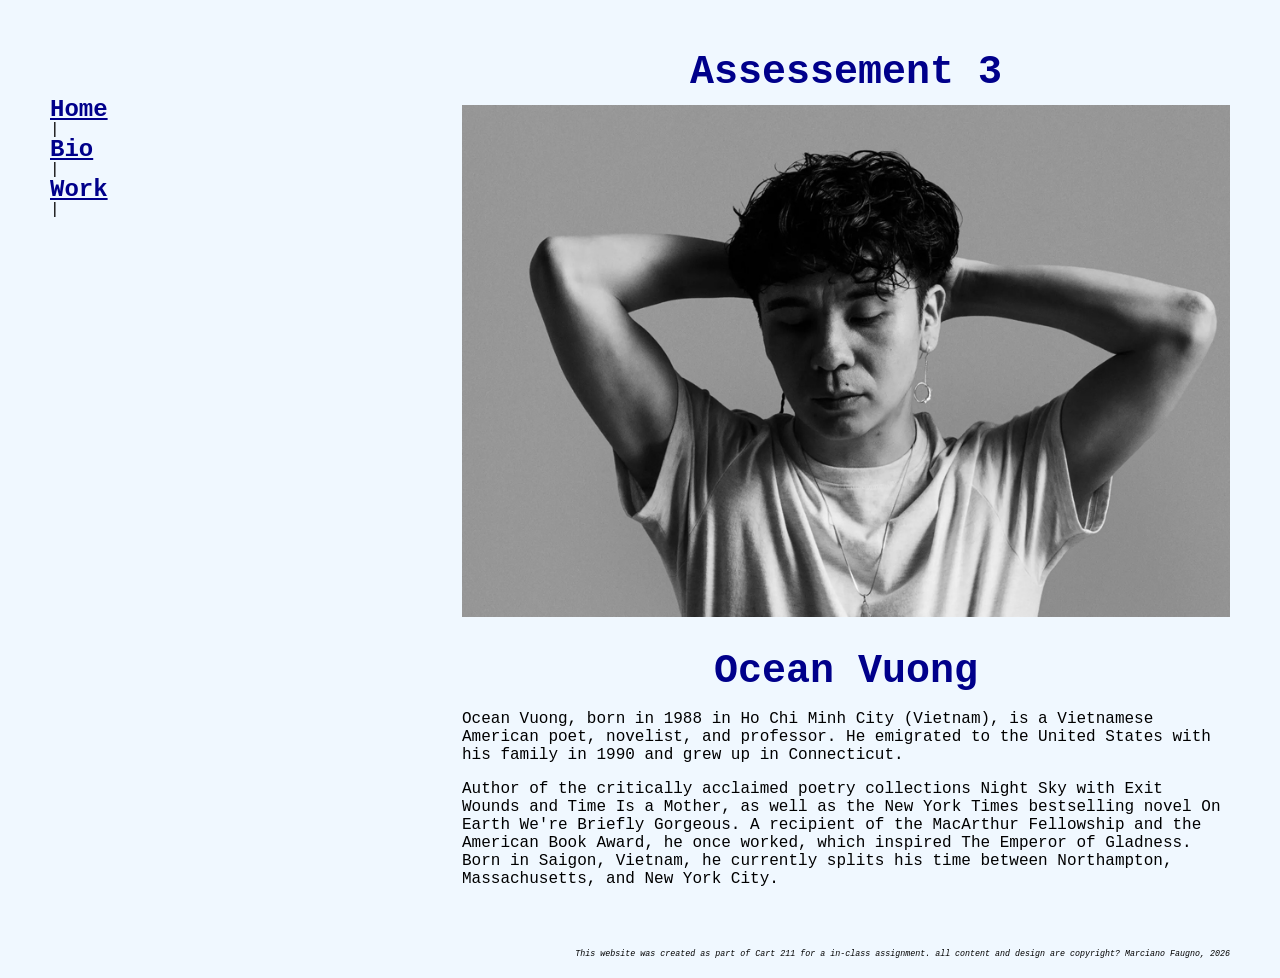
<file: index.html>
<!DOCTYPE html>
<html lang="en">

<head>
    <meta charset="UTF-8">
    <meta name="viewport" content="width=device-width, initial-scale=1.0">
    <title>Ocean Vuong</title>
    <!-- meta description-->

    <meta name="description"
        content="Explore the work of Ocrean Vuong, award-winning poet and novelist, author of On earth were breifly gorgeous and time is mother">

    <!-- open graph for social sharing-->
    <meta property="og: title" content="Ocean Vuong">
    <meta property="og: describion" content="Ocean Vuong">

    <link rel="stylesheet" href="styles.css">

</head>
<body>
    <nav>
       <a href="index.html">Home</a>|
        <a href="bio.html">Bio</a>|
        <a href="work.html">Work</a>|

    </nav>
 

    <div id="wrapper">

        <header>
            <h1> Assessement 3</h1>
            <img src="assets/Home.jpg" alt='portrait of ocean Vuong'>
            <h1>Ocean Vuong </h1>

        </header>

        <main>
            <article>
                <p>
                    Ocean Vuong, born in 1988 in Ho Chi Minh City (Vietnam), is a Vietnamese American poet, novelist,
                    and professor. He
                    emigrated to the United States with his family in 1990 and grew up in Connecticut.

                </p>

                <p>
                    Author of the critically acclaimed poetry collections Night Sky with Exit Wounds and Time Is a
                    Mother, as well as the
                    New York Times bestselling novel On Earth We're Briefly Gorgeous. A recipient of the MacArthur
                    Fellowship and the
                    American Book Award, he once worked, which inspired The Emperor of Gladness. Born in Saigon,
                    Vietnam, he currently
                    splits his time between Northampton, Massachusetts, and New York City.
                </p>

            </article>

        </main>


        <footer>
            <small><em>This website was created as part of Cart 211 for a in-class assignment. all content and design
                    are copyright? Marciano Faugno, 2026</em></small>


        </footer>
    </div>

</body>

</html>
</file>
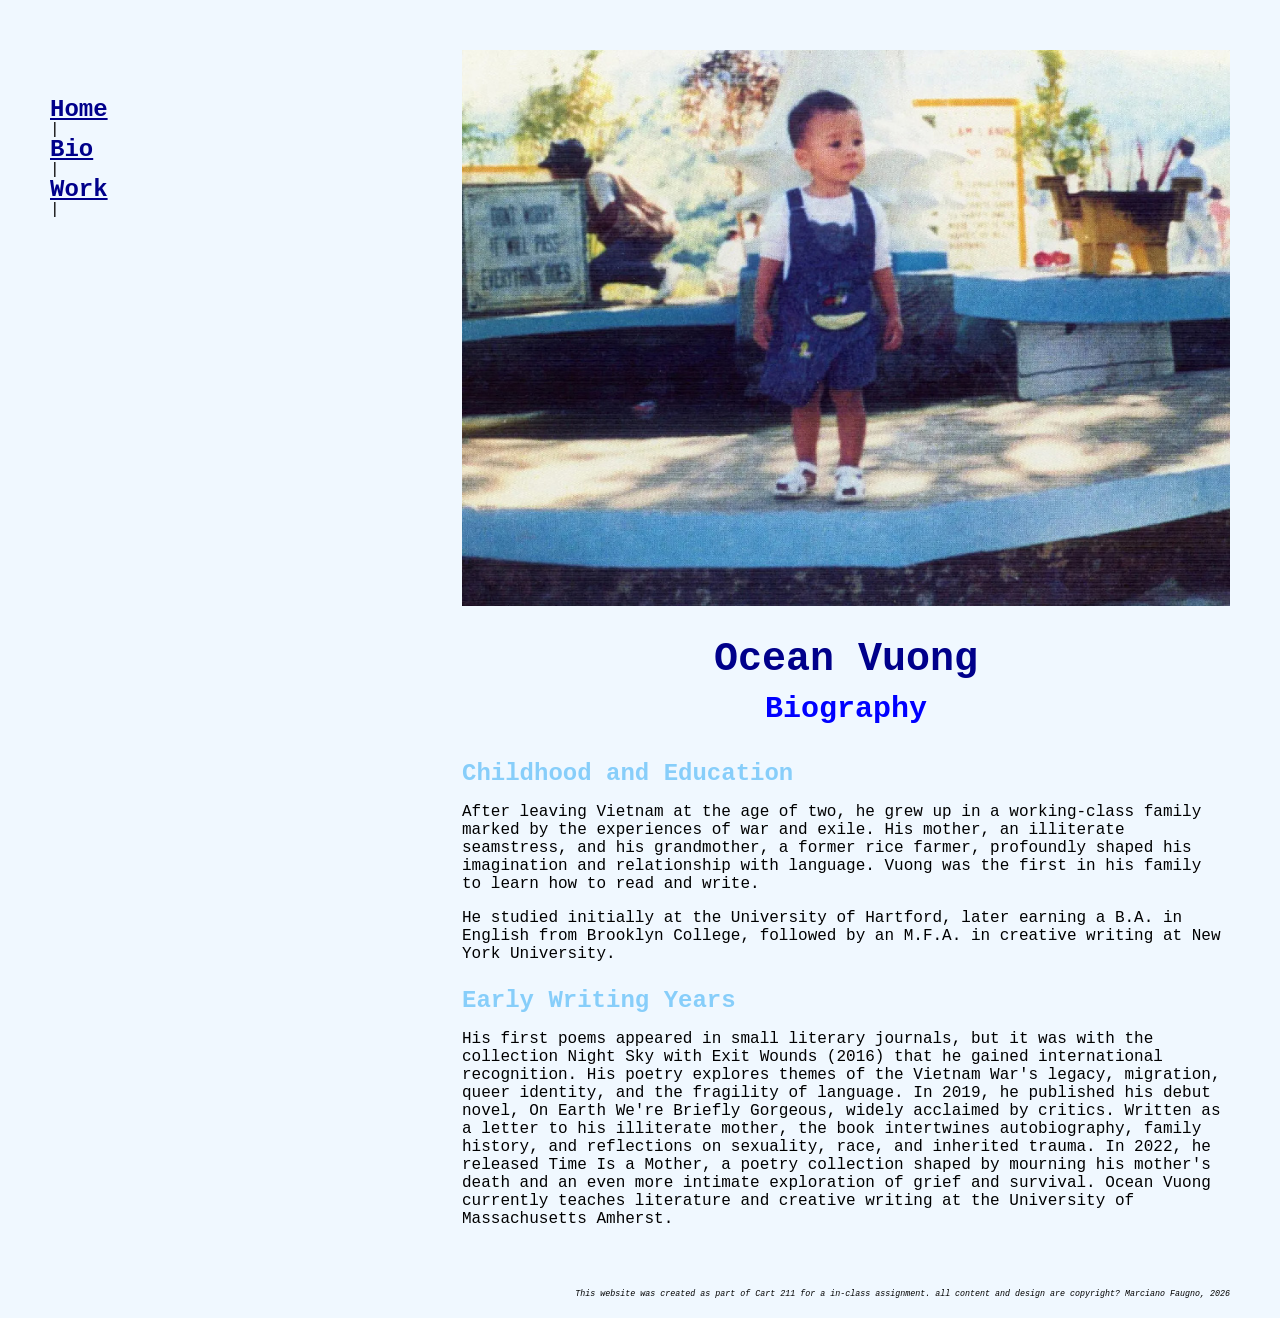
<file: bio.html>
<!DOCTYPE html>
<html lang="en">

<head>
    <meta charset="UTF-8">
    <meta name="viewport" content="width=device-width, initial-scale=1.0">
    <title>Ocean Vuong</title>
    <!-- meta description-->

    <meta name="description"
        content="Explore the work of Ocrean Vuong, award-winning poet and novelist, author of On earth were breifly gorgeous and time is mother">

    <!-- open graph for social sharing-->
    <meta property="og: title" content="Ocean Vuong">
    <meta property="og: describion" content="Ocean Vuong">

    <link rel="stylesheet" href="styles.css">


<body>
       <nav>
        <a href="index.html">Home</a>|
        <a href="bio.html">Bio</a>|
        <a href="work.html">Work</a>|

    </nav>

    <div id="wrapper">

        <header>
            <img src="assets/Bio.jpg" alt='portrait of ocean Vuong'>
            <h1>Ocean Vuong </h1>
            <h2>Biography</h2>
            <h3>Childhood and Education</h3>

        </header>

        <main>
            <article>
                <p>
                    After leaving Vietnam at the age of two, he grew up in a working-class family marked by the experiences of war and exile. His mother, an illiterate seamstress, and his grandmother, a former rice farmer, profoundly shaped his imagination and relationship with language. Vuong was the first in his family to learn how to read and write.

                </p>

                <p>
                    He studied initially at the University of Hartford, later earning a B.A. in English from Brooklyn College, followed by an M.F.A. in creative writing at New York University.
                </p>

                <h3>
                    Early Writing Years </h3>
                <p>

                    His first poems appeared in small literary journals, but it was with the collection Night Sky with
                    Exit Wounds (2016)
                    that he gained international recognition. His poetry explores themes of the Vietnam War's legacy,
                    migration, queer
                    identity, and the fragility of language.
                    In 2019, he published his debut novel, On Earth We're Briefly Gorgeous, widely acclaimed by critics.
                    Written as a letter
                    to his illiterate mother, the book intertwines autobiography, family history, and reflections on
                    sexuality, race, and
                    inherited trauma.
                    In 2022, he released Time Is a Mother, a poetry collection shaped by mourning his mother's death and
                    an even more
                    intimate exploration of grief and survival.
                    Ocean Vuong currently teaches literature and creative writing at the University of Massachusetts
                    Amherst.
                </p>
            </article>

        </main>


        <footer>
            <small><em>This website was created as part of Cart 211 for a in-class assignment. all content and design
                    are copyright? Marciano Faugno, 2026</em></small>


        </footer>
    </div>

</body>

</html>
</file>
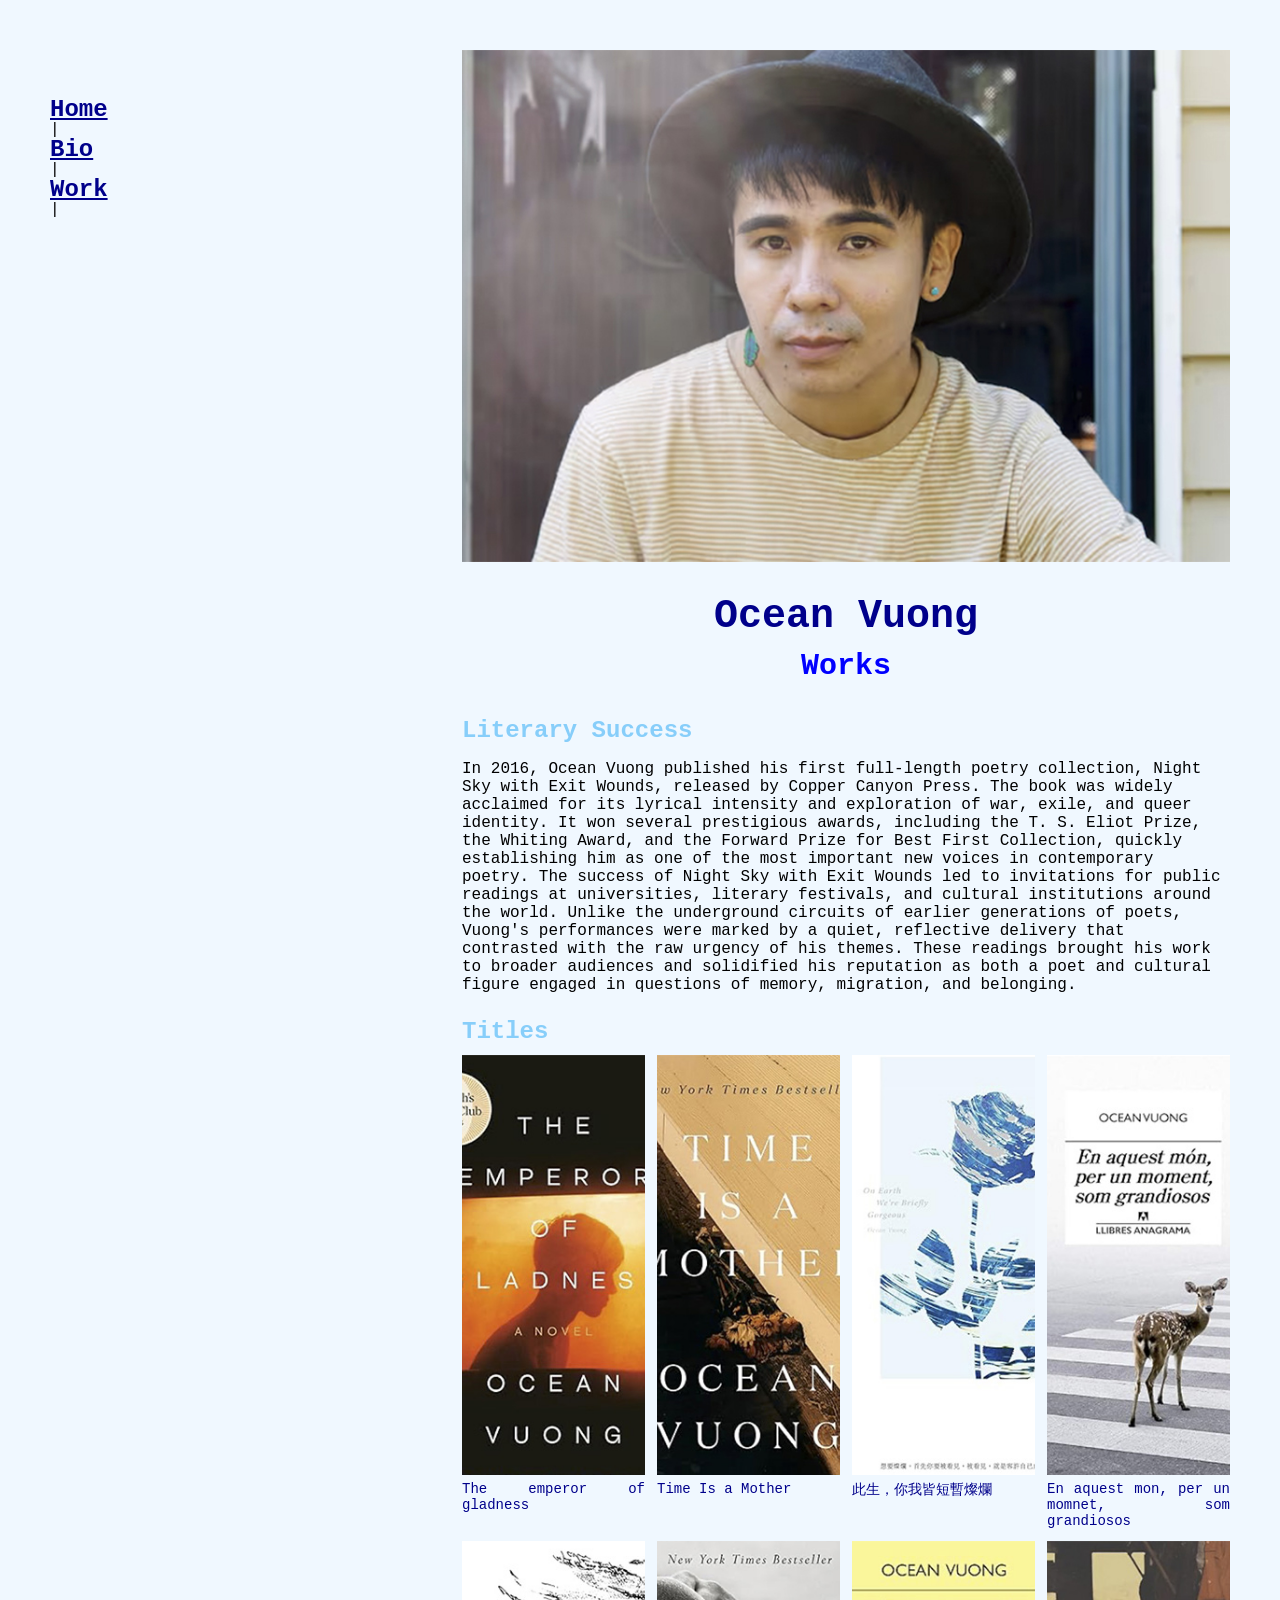
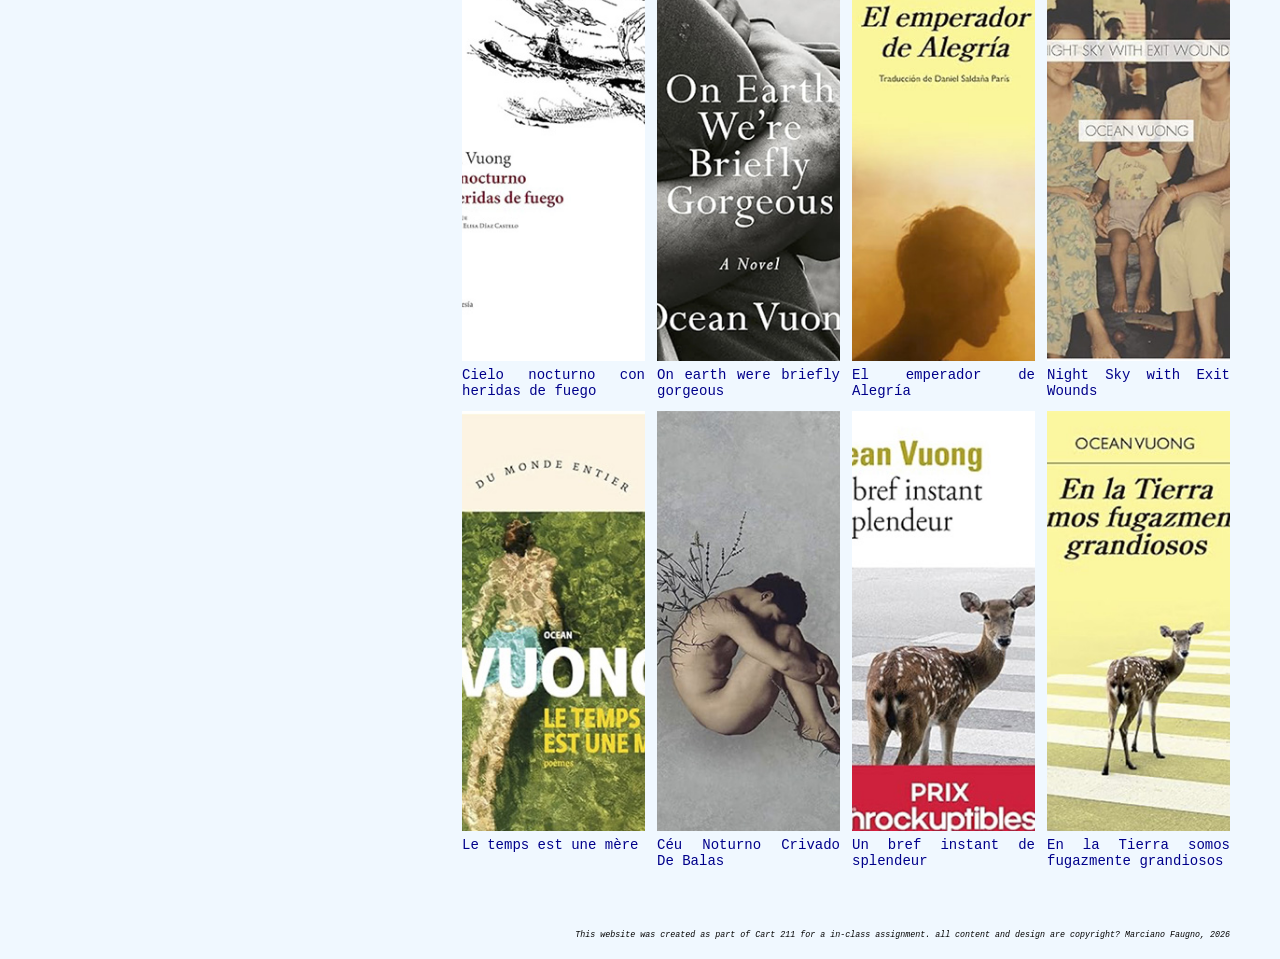
<file: work.html>
<!DOCTYPE html>
<html lang="en">

<head>
    <meta charset="UTF-8">
    <meta name="viewport" content="width=device-width, initial-scale=1.0">
    <title>Ocean Vuong</title>
    <!-- meta description-->

    <meta name="description"
        content="Explore the work of Ocrean Vuong, award-winning poet and novelist, author of On earth were breifly gorgeous and time is mother">

    <!-- open graph for social sharing-->
    <meta property="og: title" content="Ocean Vuong">
    <meta property="og: describion" content="Ocean Vuong">

    <link rel="stylesheet" href="styles.css">

<body>
    <nav>
        <a href="index.html">Home</a>|
        <a href="bio.html">Bio</a>|
        <a href="work.html">Work</a>|
    </nav>

    </nav>

    <div id="wrapper">

        <header>
            <img src="assets/work.jpg" alt='portrait of ocean Vuong' class = "frame">
            <h1>Ocean Vuong </h1>
            <h2>Works</h2>
            <h3>Literary Success</h3>

        </header>

        <main>
            <article>
                <p>

                    In 2016, Ocean Vuong published his first full-length poetry collection, Night Sky with Exit Wounds,
                    released by Copper
                    Canyon Press. The book was widely acclaimed for its lyrical intensity and exploration of war, exile,
                    and queer identity.
                    It won several prestigious awards, including the T. S. Eliot Prize, the Whiting Award, and the
                    Forward Prize for Best
                    First Collection, quickly establishing him as one of the most important new voices in contemporary
                    poetry.
                    The success of Night Sky with Exit Wounds led to invitations for public readings at universities,
                    literary festivals,
                    and cultural institutions around the world. Unlike the underground circuits of earlier generations
                    of poets, Vuong's
                    performances were marked by a quiet, reflective delivery that contrasted with the raw urgency of his
                    themes. These
                    readings brought his work to broader audiences and solidified his reputation as both a poet and
                    cultural figure engaged
                    in questions of memory, migration, and belonging.

                </p>

                <h3> Titles </h3>

            </article>

        </main>





        <section>
            <article>
                <div class="books">
                    <!-- 1 -->
                    <figure>
                        <img src="assets/Emperor.jpg" alt="The emperor of gladness" loading="lazy">
                        <figcaption>The emperor of gladness</figcaption>

                    </figure>
                    <!-- 2 -->
                    <figure>
                        <img src="assets/Mother.jpg" alt="Time is a Mother" loading="lazy">
                        <figcaption>Time Is a Mother</figcaption>

                    </figure>
                    <!-- 3 -->
                    <figure>
                        <img src="assets/ChineseED.jpg" alt="On earth were briefly gorgeous" loading="lazy">
                        <figcaption>此生，你我皆短暫燦爛</figcaption>

                    </figure>
                    <!-- 4 -->
                    <figure>
                        <img src="assets/aquest.jpg" alt="aquest" loading="lazy">
                        <figcaption>En aquest mon, per un momnet, som grandiosos</figcaption>

                    </figure>
                    <!-- 5 -->
                    <figure>
                        <img src="assets/Heridas.jpg" alt="Balas" loading="lazy">
                        <figcaption>Cielo nocturno con heridas de fuego</figcaption>

                    </figure>
                    <!-- 6 -->
                    <figure>
                        <img src="assets/Earth.jpg" alt="On earth were briefly gorgeous" loading="lazy">
                        <figcaption>On earth were briefly gorgeous</figcaption>

                    </figure>
                    <!-- 7 -->
                    <figure>
                        <img src="assets/Emperador.jpg" alt="On earth were briefly gorgeous" loading="lazy">
                        <figcaption>El emperador de Alegría</figcaption>
                    
                    </figure>
                    <!-- 8 -->
                    <figure>
                        <img src="assets/Wounds.jpg" alt="On earth were briefly gorgeous" loading="lazy">
                        <figcaption>Night Sky with Exit Wounds</figcaption>
                    
                    </figure>
                    <!-- 9 -->
                    <figure>
                        <img src="assets/mere.jpg" alt="On earth were briefly gorgeous" loading="lazy">
                        <figcaption>Le temps est une mère</figcaption>

                    </figure>
                    <!-- 10 -->
                    <figure>
                        <img src="assets/Balas.jpg" alt="On earth were briefly gorgeous" loading="lazy">
                        <figcaption>Céu Noturno Crivado De Balas</figcaption>

                    </figure>
                     <!-- 11 -->
                    <figure>
                        <img src="assets/splendeur.jpg" alt="On earth were briefly gorgeous" loading="lazy">
                        <figcaption>Un bref instant de splendeur</figcaption>

                    </figure>

                     <!-- 12 -->
                    <figure>
                        <img src="assets/Tierra.jpg" alt="On earth were briefly gorgeous" loading="lazy">
                        <figcaption>En la Tierra somos fugazmente grandiosos</figcaption>

                    </figure>

                </div>

            </article>


        </section>

        <footer>
            <small><em>This website was created as part of Cart 211 for a in-class assignment. all content and design
                    are copyright? Marciano Faugno, 2026</em></small>


        </footer>

    </div>

</body>

</html>
</file>
<file: styles.css>
body{
    font-family: 'Courier New', Courier, monospace, sans-serif;
    padding: 0;
    margin: 0;
    background-color: aliceblue;
}

nav{
    margin-top: 50px;
    margin-left: 50px;
    float: left;
    width: 15%;
    line-height: 20px;
    position: fixed;
}

nav a{
    text-decoration: underline;
    color: darkblue;
    font-weight: bold;
    font-size: 24px;
    display: block;
}

nav a:hover {
    color: gold;
}



#wrapper {
    margin-top: 50px;
    width: 60%;
    margin-right: 50px;
    margin-left: auto;
}

header img{
    width: 100%;
    height: auto;
}

header h1{
    text-align: center;
    font-size: 40px;
    margin-bottom: 10px;
    color: darkblue;
}

header h2{
    margin-top: 0px;
    margin-bottom: 34px;
    text-align: center;
    font-size: 30px;
    color: blue;
}

header h3{
    margin-top: 0px;
    margin-bottom: 10px;
    text-align: left;
    font-size: 24px;
    color: lightskyblue;
}

section{
    margin-bottom: 30px;
    text-align: justify;
}

article h3{
    margin-bottom: 10px;
    color: lightskyblue;
    font-family: 'Courier New', Courier, monospace;
    font-size: 24px;
}
/* Version 2
.books {
    display: grid;
    grid-template-columns: auto
    auto auto;
    max-width: 100%;
    height: auto;
    gap: 16px;
}
*/

/* Version 2
.books {
    display: grid;
    grid-template-columns: repeat (3, 1fr);
    max-width: 100%;
    gap: 16px;
}
*/

.framed-photo {
    border: 200px solid #333333; /* 5 pixels thick, solid, dark gray */
}

.books img{
    display: block;
    width: 100%;
    height: auto;
}

.books{
    display: grid;
    grid-template-columns: repeat(auto-fit, minmax(180px, 1fr));
    gap: 12px;
}

.books img{
    display: block;
    width: 100%;
    height: 420px;
    object-fit: cover;
}

.books figure{
    margin: 0;
    color: darkblue
}

article figure figcaption{
    margin-top: 6px;
    font-size: 14px;
}

footer {
    margin-top: 60px;
    min-height: 30px;
    font-size: 10px;
    font-weight: lighter;
    text-align: right;
    font-style: italic;
}

footer a {
    text-decoration: none;
    color: black;
    font-style: bold
}

/* Tablet
Up to 900px */

@media (max-width: 900px) {

    #wrapper {
        width: 70%;
        margin-right: 30px;
    }

    nav {
        margin-left: 30px;
        width: 20%;
    }

    .books {
        grid-template-columns: repeat(2, 1 fr);
    }
}

/* MOBILE Up to 600px*/

@media (max-width: 600px) {

    /* Navigation becomes a normal horizontal mobile bar */
    nav {
        width: 100%;
        box-sizing: border-box;
        margin: 0 0 40px 0;
        padding: 10px 5px;

        position: relative;
        float: none;

        display: flex;
        justify-content: space-around;
        align-items: center;
        flex-wrap: wrap;
       
        line-height: 30px;

        background: black;
        border-bottom: 4px solid black;

        z-index: 1000;
    }

    nav a {
        color: cyan;
    }
    nav a:hover {
        color: lightyellow;
    }

    /* Devices that actually support hover */

    @media (hover: hover){
        nav a:hover {
            color: gold;
        }
    }

    /* Touch Interaction */

    nav a:active {
        background: darkgrey;
    }

    /* Main Content */

    #wrapper {
        width: 92%;
        margin: 0 auto;
        float: none;
    }

    /* Headers */
    header h1{
        text-align: right;
        font-size: 23px;
        margin-top: 40px;
    }

    header h2{
        text-align: right;
        font-size: 23px;
    }

    header h3{
        font-size: 18px;
    }

    .books{
        grid-template-columns: repeat(2, 1fr);
        gap: 16px;
    }

    footer{
        margin-top: 40px;
        font-size: 12px;
    }


}

/* Very Small Phones - Up to 400px */
@media (max-width: 400px) {
    nav {
        padding: 8px 0;
    }
    #wrapper {
        width: 94%;
    }

    .books {
        gap: 12px;
    }

    article figure figcaption {
        font-size: 11px;
    }
}
</file>
